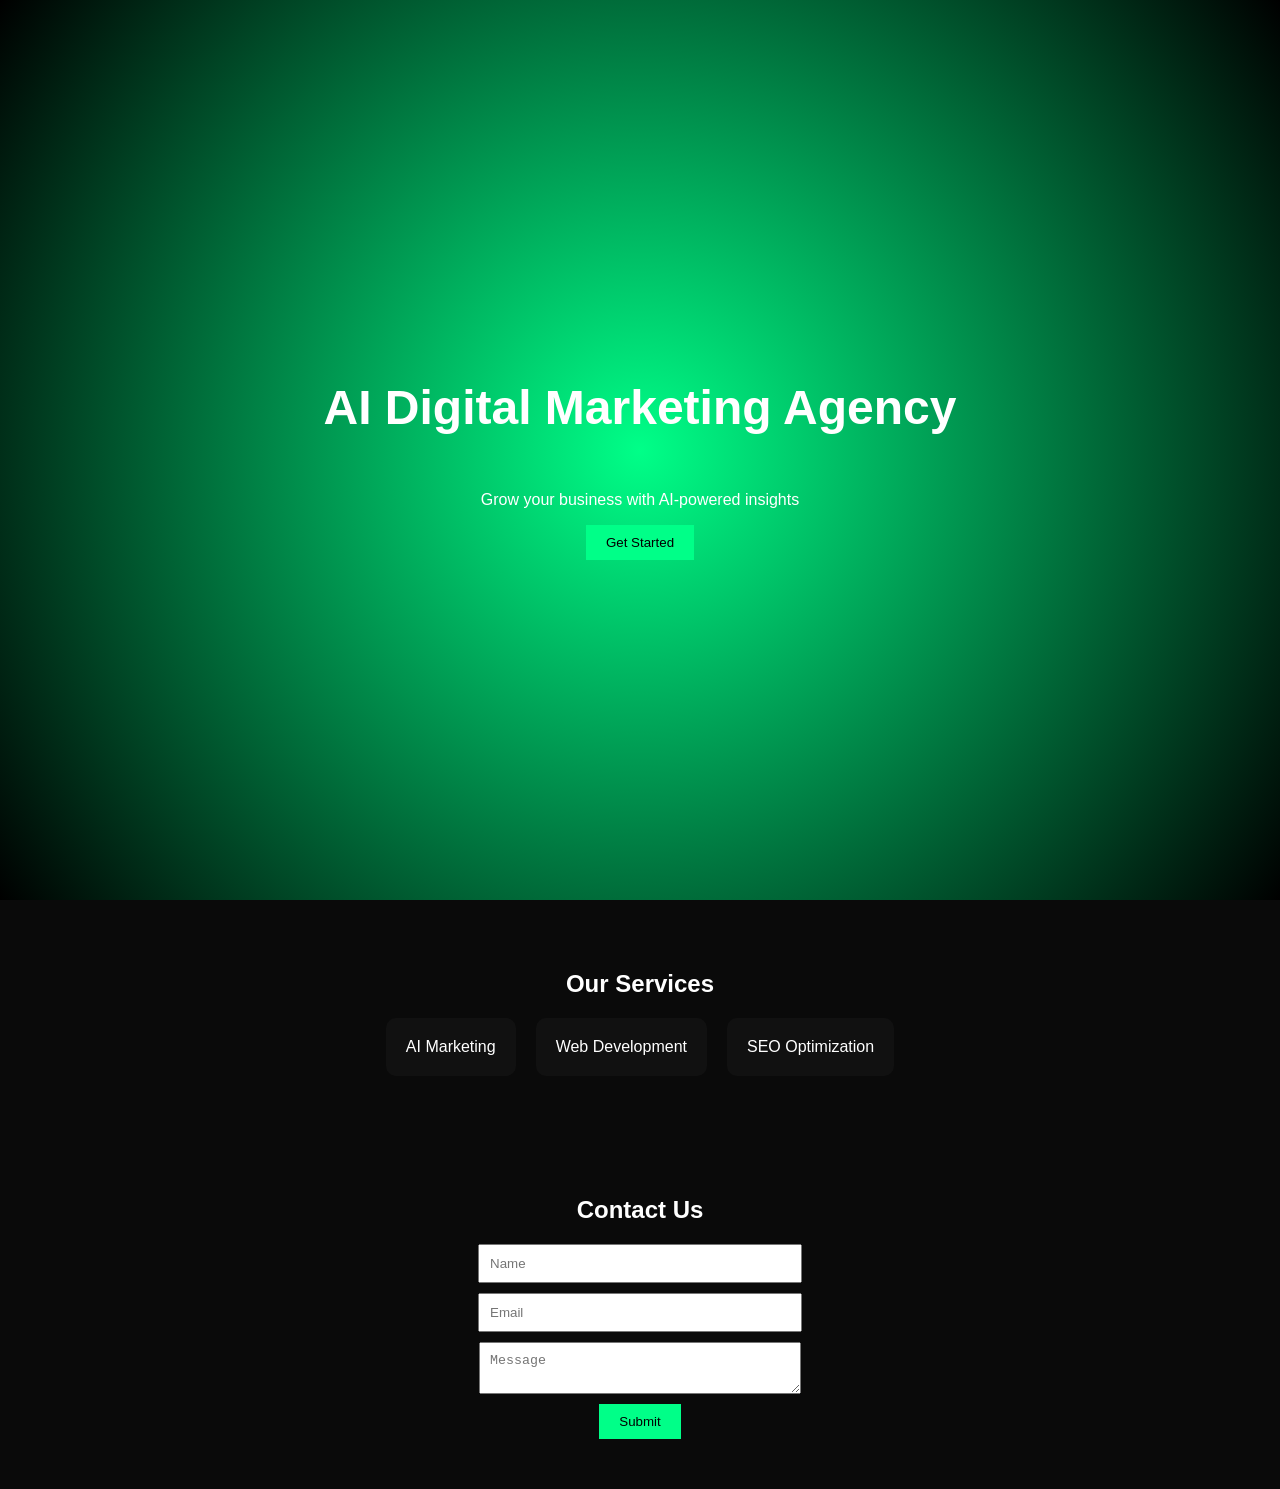
<file: index.html>
<!DOCTYPE html>
<html>
<head>
  <title>AI Agency | Shreyas JM</title>
  <link rel="stylesheet" href="style.css">
</head>

<body>

<!-- HERO -->
<section class="hero">
  <h1>AI Digital Marketing Agency</h1>
  <p>Grow your business with AI-powered insights</p>
  <button onclick="scrollToContact()">Get Started</button>
</section>

<!-- SERVICES -->
<section class="services">
  <h2>Our Services</h2>
  <div class="cards">
    <div class="card">AI Marketing</div>
    <div class="card">Web Development</div>
    <div class="card">SEO Optimization</div>
  </div>
</section>

<!-- CONTACT -->
<section class="contact" id="contact">
  <h2>Contact Us</h2>
  <input type="text" id="name" placeholder="Name">
  <input type="email" id="email" placeholder="Email">
  <textarea id="message" placeholder="Message"></textarea>
  <button onclick="sendData()">Submit</button>
</section>

<script src="script.js"></script>
</body>
</html>
</file>
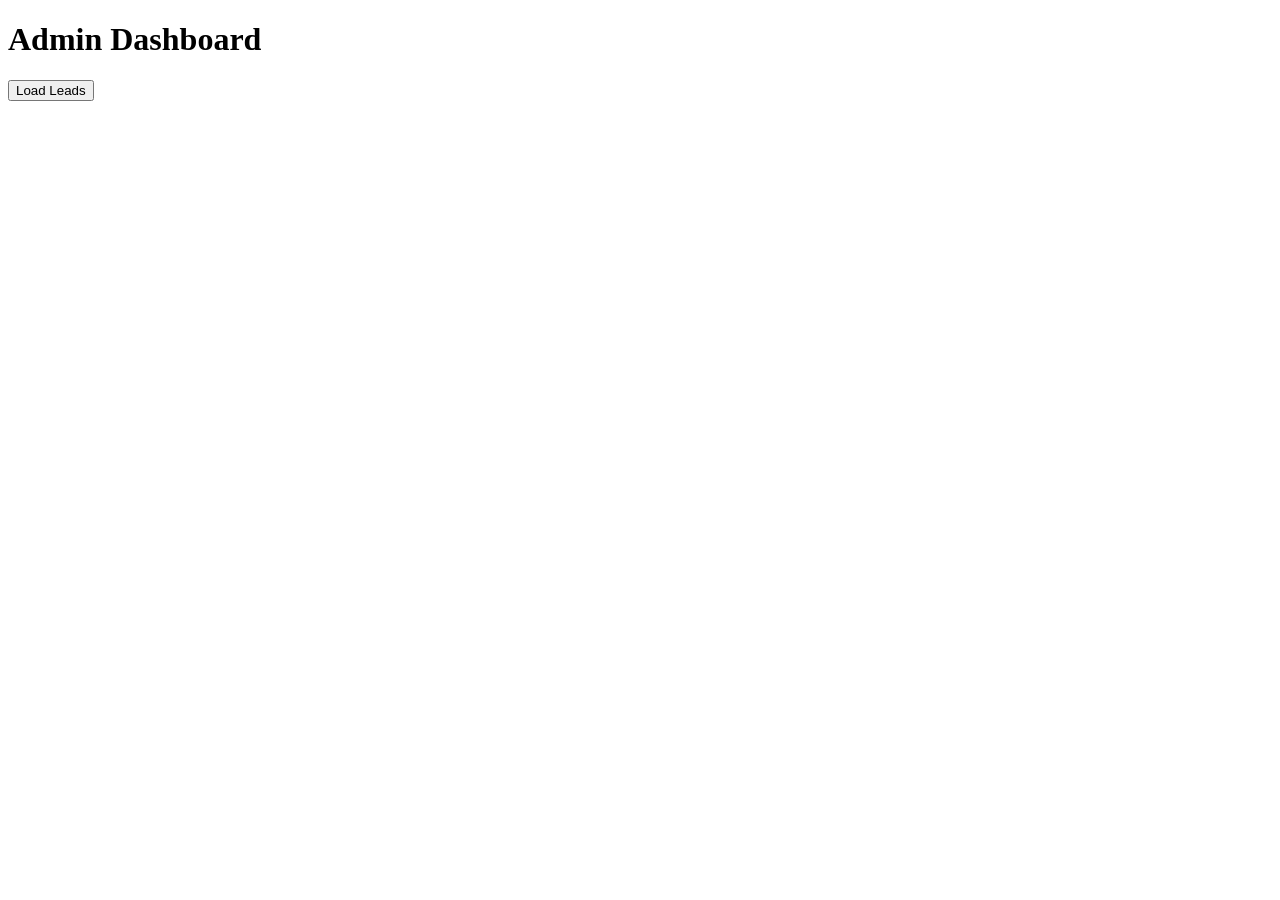
<file: dashboard.html>
<!DOCTYPE html>
<html>
<head>
  <title>Dashboard</title>
</head>

<body>
<h1>Admin Dashboard</h1>

<button onclick="getLeads()">Load Leads</button>

<ul id="leadsList"></ul>

<script>
const token = localStorage.getItem("token");

function getLeads() {
  fetch("http://127.0.0.1:5000/leads", {
    headers: {
      "Authorization": token
    }
  })
  .then(res => res.json())
  .then(data => {
    let list = document.getElementById("leadsList");
    list.innerHTML = "";
    data.forEach(l => {
      list.innerHTML += `<li>${l}</li>`;
    });
  });
}
</script>
</body>
</html>
</file>
<file: style.css>
body {
  margin: 0;
  font-family: Arial;
  background: #0a0a0a;
  color: white;
}

/* HERO */
.hero {
  height: 100vh;
  display: flex;
  flex-direction: column;
  justify-content: center;
  align-items: center;
  background: radial-gradient(circle, #00ff88, #000);
}

.hero h1 {
  font-size: 3rem;
}

button {
  background: #00ff88;
  border: none;
  padding: 10px 20px;
  cursor: pointer;
}

/* SERVICES */
.services {
  padding: 50px;
  text-align: center;
}

.cards {
  display: flex;
  justify-content: center;
  gap: 20px;
}

.card {
  background: #111;
  padding: 20px;
  border-radius: 10px;
  transition: 0.3s;
}

.card:hover {
  transform: scale(1.1);
}

/* CONTACT */
.contact {
  padding: 50px;
  text-align: center;
}

input, textarea {
  display: block;
  margin: 10px auto;
  padding: 10px;
  width: 300px;
}
</file>
